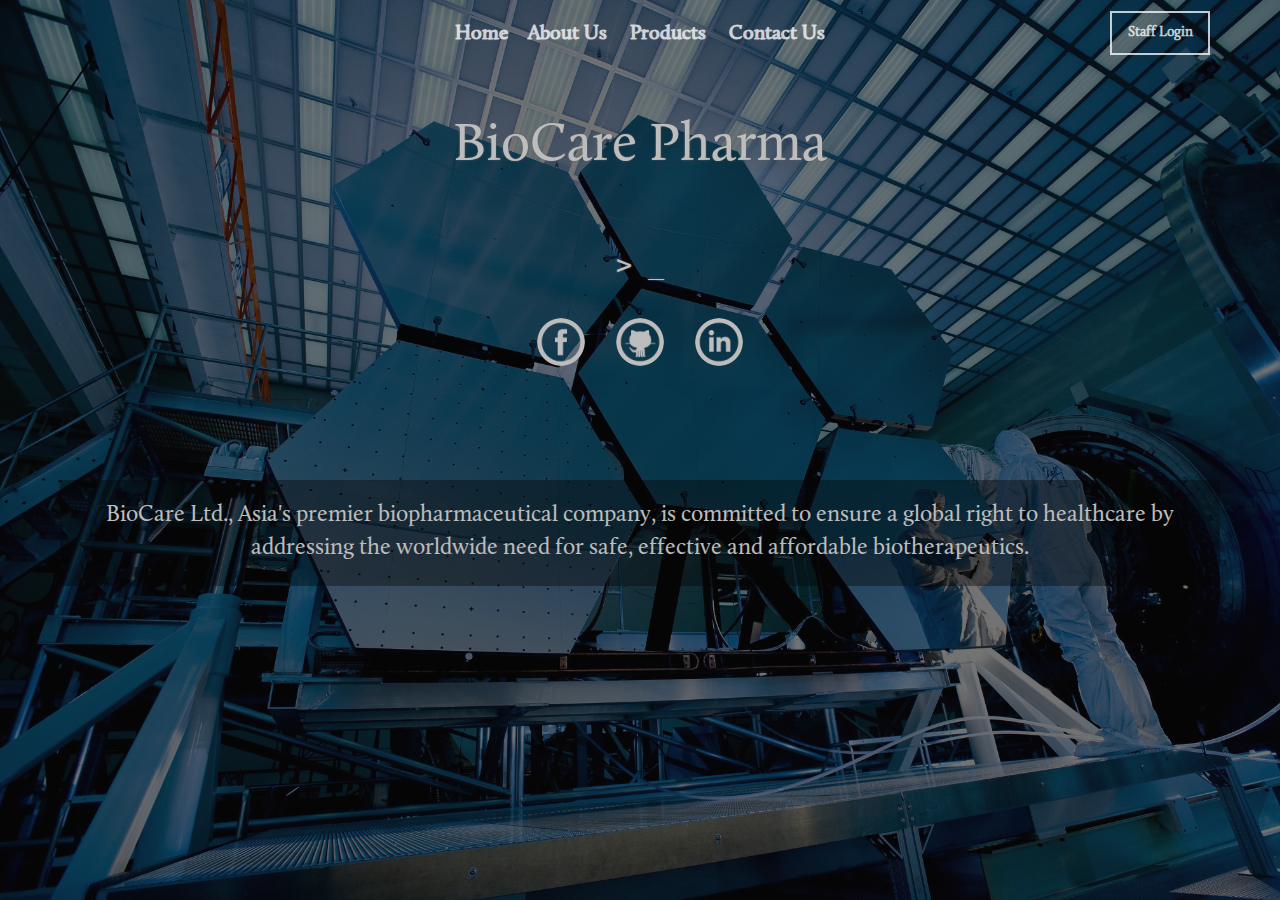
<file: index.html>
<!DOCTYPE html>

<!--Created by Aravind on 23 Oct 2017--Xcellarator Drive>

<html lang="en">

<head>
    <!--jQUERY should always come first before Bootstrap-->
<base target="_blank">
<script src="frameworks/jquery-3.2.1.js"></script>
<link rel="icon" href="images/dp.png">

<meta charset="utf-8">
<meta http-equiv="X-UA-Compatible" content="IE=edge">
<meta name="viewport" content="width=device-width, initial-scale=1" />

<title>BioCare Pharma</title>

<!----------------BOOTSTRAP----------------------->

<link rel="stylesheet" href="frameworks/bootstrap.min.css">
<!----------------GOOGLE FONTS----------------------->
<link href="https://fonts.googleapis.com/css?family=Spectral" rel="stylesheet">
<link rel="stylesheet" href="styles.css">
<link rel="stylesheet" href="frameworks/animate.min.css">
</head>

<body>
    <nav class="navbar navbar-fixed-top menu">
        <div class="container">
            <ul class="ul" align="center">
                <li><a href="javascript:void(0);" onclick="javascript:window.location.href='index.html';" class="hyperlink">Home</a>
                    <li><a href="javascript:void(0);" onclick="javascript:window.location.href='about_us.html';" class="hyperlink">About Us</a></li>
                    <li><a href="javascript:void(0);" onclick="javascript:window.location.href='products.html';" class="hyperlink">Products</a></li>
                    <li><a href="javascript:void(0);" onclick="javascript:window.location.href='contact.html';" class="hyperlink">Contact Us</a></li>
            </ul>
            <a onclick="javascript:window.location.href='login.html';">                
              <button id="login_btn" type="reset" class="btn">Staff Login</button>            
            </a>
        </div>
    </nav>





    <div ng-app="" class="container-fluid ENTIRE_PAGE">
        <div class="row">
            <div class="jumbotron col-md-12 col-sm-6 col-xs-6">

                <div class="container jumbo_text section">
                    <div class="animated fadeInDown">
                        <span id="my_name">BioCare Pharma</span>
                    </div>
                    <br><br><br>
                    <span id="my_subtitle">> </span><br><br>

                    <a href="https://www.facebook.com/rvnd.balaji" target="_blank">
                        <img id="fb" class="social animated zoomInUp img-circle" src="images/facebook.png"></img>
                    </a>

                    <a href="https://github.com/rvndbalaji" target="_blank">
                        <img id="gh" class="social  animated zoomInUp img-circle" src="images/github.png"></img>
                    </a>

                    <a href="https://www.linkedin.com/in/aravindbalaji/" target="_blank">
                        <img id="li" class="social animated zoomInUp img-circle" src="images/linkedin.png"></img>
                    </a>
                    <!--div id ="p_white"></div-->
                </div>
                <div id="desc">
                    <span>
                        BioCare Ltd., Asia's premier biopharmaceutical company, is committed to ensure a global right to healthcare by addressing the worldwide need for safe, effective and affordable biotherapeutics. 

 
                    </span>
                </div>
            </div>
        </div>


    </div>



    <script src="frameworks/angular.min.js"></script>
    <script src="scripts.js"></script>

    <!--script src="frameworks/particles.js"></script>
<script src="frameworks/particles_white.js"></script-->

</body>

</html>
</file>
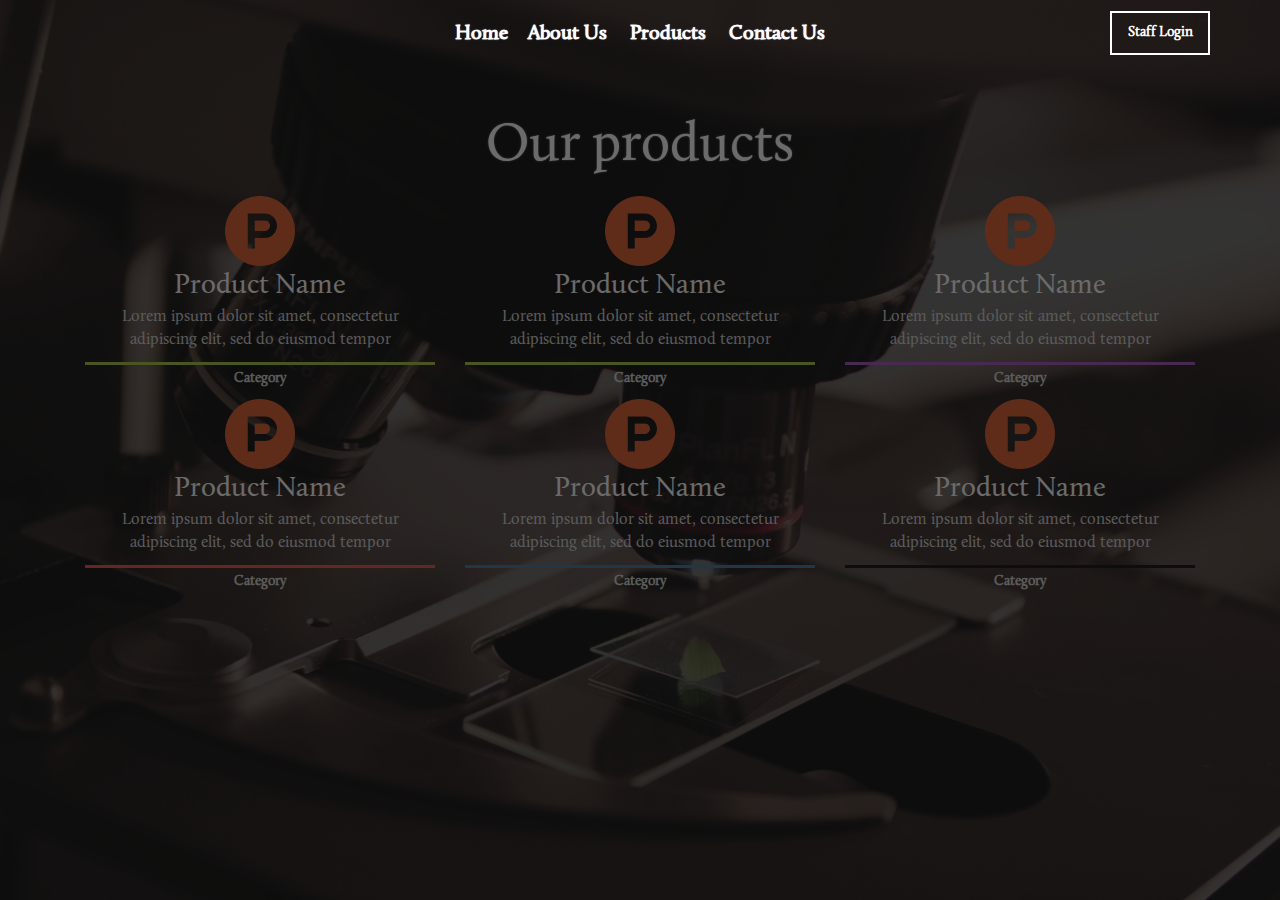
<file: products.html>
<!DOCTYPE html>

<!--Created by Aravind on 23 Oct 2017-->
<html lang="en">

<head>
    <!--jQUERY should always come first before Bootstrap-->
    <base target="_blank">
    <script src="frameworks/jquery-3.2.1.js"></script>
    <link rel="icon" href="images/dp.png">

    <meta charset="utf-8">
    <meta http-equiv="X-UA-Compatible" content="IE=edge">
    <meta name="viewport" content="width=device-width, initial-scale=1" />

    <title>Products : BioCare Pharma</title>

    <!----------------BOOTSTRAP----------------------->

    <link rel="stylesheet" href="frameworks/bootstrap.min.css">
    <!----------------GOOGLE FONTS----------------------->
    <link href="https://fonts.googleapis.com/css?family=Spectral" rel="stylesheet">
    <link rel="stylesheet" href="prod_styles.css">
    <link rel="stylesheet" href="frameworks/animate.min.css">


</head>

<body>
    <nav class="navbar navbar-fixed-top menu">
        <div class="container">
            <ul class="ul" align="center">
                <li><a href="javascript:void(0);" onclick="javascript:window.location.href='index.html';" class="hyperlink">Home</a>
                    <li><a href="javascript:void(0);" onclick="javascript:window.location.href='about_us.html';" class="hyperlink">About Us</a></li>
                    <li><a href="javascript:void(0);" onclick="javascript:window.location.href='products.html';" class="hyperlink">Products</a></li>
                    <li><a href="javascript:void(0);" onclick="javascript:window.location.href='contact.html';" class="hyperlink">Contact Us</a></li>
            </ul>

            <a onclick="javascript:window.location.href='login.html';">                
              <button id="login_btn" type="reset" class="btn">Staff Login</button>            
            </a>
        </div>
    </nav>





    <div ng-app="" class="container-fluid ENTIRE_PAGE">
        <div class="row">
            <div class="jumbotron col-md-12 col-sm-6 col-xs-6">

                <div class="container jumbo_text section">
                    <div class="animated fadeInDown">
                        <span id="my_name">Our products</span>
                    </div>
                </div>


                <div class="row">
                    <div class="container-fluid">
                        <div id="p_row1" class="proj_box row">

                            <a href="#">
                                <div class="col-md-4 proj_link">
                                    <img src="images/prod_img.png" class="img-resposive proj_img"></img>
                                    <div class="proj_title">Product Name</div>
                                    <div class="proj_desc">
                                        Lorem ipsum dolor sit amet, consectetur adipiscing elit, sed do eiusmod tempor
                                    </div>
                                    <div class="proj_lang proj_lang_android">Category</div>

                                </div>
                            </a>
                            <a href="#">
                                <div class="col-md-4 proj_link">
                                    <img src="images/prod_img.png" class="img-resposive proj_img"></img>
                                    <div class="proj_title">Product Name</div>
                                    <div class="proj_desc">
                                        Lorem ipsum dolor sit amet, consectetur adipiscing elit, sed do eiusmod tempor
                                    </div>
                                    <div class="proj_lang proj_lang_android">Category</div>

                                </div>
                            </a>
                            <a href="#">
                                <div class="col-md-4 proj_link">

                                    <img src="images/prod_img.png" class="img-resposive proj_img"></img>
                                    <div class="proj_title">Product Name</div>
                                    <div class="proj_desc">
                                        Lorem ipsum dolor sit amet, consectetur adipiscing elit, sed do eiusmod tempor
                                    </div>
                                    <div class="proj_lang proj_lang_vb">Category</div>

                                </div>
                            </a>
                        </div>
                        <!--SECOND ROW-->
                        <div id="p_row2" class="proj_box row">

                            <a href="#">
                                <div class="col-md-4 proj_link">

                                    <img src="images/prod_img.png" class="img-resposive proj_img"></img>
                                    <div class="proj_title">Product Name</div>
                                    <div class="proj_desc">
                                        Lorem ipsum dolor sit amet, consectetur adipiscing elit, sed do eiusmod tempor
                                    </div>
                                    <div class="proj_lang proj_lang_java">Category</div>

                                </div>
                            </a>


                            <a href="#">
                                <div class="col-md-4 proj_link">

                                    <img src="images/prod_img.png" class="img-resposive proj_img"></img>
                                    <div class="proj_title">Product Name</div>
                                    <div class="proj_desc">
                                        Lorem ipsum dolor sit amet, consectetur adipiscing elit, sed do eiusmod tempor
                                    </div>
                                    <div class="proj_lang proj_lang_py">Category</div>

                                </div>
                            </a>
                            <a href="#">
                                <div class="col-md-4 proj_link">

                                    <img src="images/prod_img.png" class="img-resposive proj_img"></img>
                                    <div class="proj_title">Product Name</div>
                                    <div class="proj_desc">
                                        Lorem ipsum dolor sit amet, consectetur adipiscing elit, sed do eiusmod tempor
                                    </div>
                                    <div class="proj_lang proj_lang_git">Category</div>

                                </div>
                            </a>

                        </div>

                    </div>
                </div>
            </div>
        </div>

    </div>


    <script src="frameworks/angular.min.js"></script>
    <script src="scripts.js"></script>

    <!--script src="frameworks/particles.js"></script>
<script src="frameworks/particles_white.js"></script-->

</body>

</html>
</file>
<file: styles.css>
@font-face {
    font-family: 'Calluna';
    src: url('fonts/Calluna.eot');
    /* IE9 Compat Modes */
    src: url('fonts/Calluna.eot?#iefix') format('embedded-opentype'), /* IE6-IE8 */
    url('fonts/Calluna.woff') format('woff'), /* Modern Browsers */
    url('Calluna.ttf') format('truetype'), /* Safari, Android, iOS */
    url('Calluna.svg#svgFontName') format('svg');
    /* Legacy iOS */
}

.ENTIRE_PAGE {
    display: none;
    opacity: 0;
    -webkit-animation: appear 1s normal;
    animation: appear 1s normal;
}



.jumbotron {
    text-align: center;
    background-color: transparent;
    border-radius: 0 !important;
    min-height: 100vh;
    min-width: 100vw;
    margin-bottom: 0;
    background-repeat: no-repeat;
    background-attachment: fixed;
    background-size: cover;
    background-image: url(images/main_banner.jpeg);
    background-color: rgba(0, 0, 0, 0.4);
    background-blend-mode: multiply;
}

.jumbo_text {
    color: white;
    text-shadow: 0 0 0.2rem gray;
}

#my_name {
    font-size: 390%;
}



.img-circle:hover {
    -webkit-box-shadow: 0 0 0.5em 0.1em white;
    box-shadow: 0 0 0.5em 0.1em white;
}

.img-circle {
    position: relative;
    z-index: 3;
    margin: 1em;
    -webkit-transition: 0.3s -webkit-box-shadow;
    transition: 0.3s -webkit-box-shadow;
    transition: 0.3s box-shadow;
    transition: 0.3s box-shadow, 0.3s -webkit-box-shadow;
}

.animated {
    -webkit-animation-delay: 1s;
    animation-delay: 1s;
}

#my_subtitle {
    font-family: monospace, monospace;
    font-size: 190%;
}

#my_subtitle:after {
    content: "_";
    opacity: 1;
    -webkit-animation: cursor 1s infinite;
    animation: cursor 1s infinite;
}

@keyframes appear {
    0% {
        opacity: 0.0;
    }
    100% {
        opacity: 1.0;
    }
}

@keyframes cursor {
    0% {
        opacity: 0.0;
    }
    50% {
        opacity: 1.0;
    }
    100% {
        opacity: 0;
    }
}

li {
    display: -webkit-inline-box;
    display: -ms-inline-flexbox;
    display: inline-flex;
}

li a {
    font-weight: bold;
    font-family: 'Calluna';
    font-family: 'Calluna';
}

li a:hover,
li a:active,
li a:focus,
li a:visited {
    color: white;
}

.row a:hover,
.row a:active,
.row a:focus,
.row a:visited {
    color: white;
}

a:hover,
a:active,
a:focus,
a:visited {
    text-decoration: none;
}

.hyperlink {
    margin-top: 1rem;
    padding: 1rem;
    font-size: 2rem;
    z-index: 4;
    position: relative;
    cursor: pointer;
    cursor: hand;
    text-shadow: 0 0 0.1rem white;
    border-bottom: 2px solid transparent;
    -webkit-transition: border 400ms;
    transition: border 400ms;
    color: #ffffff;
}

.hyperlink:hover {
    text-shadow: 0 0 0.3rem white;
    color: #ffffff;
    text-decoration: none;
    border-bottom: 2px solid #ffffff;
}

.navbar-fixed-top {
    position: absolute;
}

.ul {
    padding: 0;
}

body {
    font-family: 'Calluna';
    overflow-x: hidden;
    background: #151515;
}

.section {
    margin-top: 6rem;
}


.btn {
    margin-left: 2.1rem;
    background-color: transparent;
    border: 0.2rem solid white;
    border-radius: 0%;
    color: white;
    -webkit-transition: color 400ms;
    transition: color 400ms;
    -webkit-transition: background 400ms;
    transition: background 400ms;
    font-weight: bold;
    padding: 1rem;
    width: 35%;
}

.btn:hover {
    color: black;
    background-color: white;
}

@-webkit-keyframes spin {
    0% {
        -webkit-transform: rotate(0deg);
        transform: rotate(0deg);
    }
    100% {
        -webkit-transform: rotate(360deg);
        transform: rotate(360deg);
    }
}

.menu {
    opacity: 0;
    display: none;
}

@keyframes float {
    0% {
        -webkit-transform: translateY(0%);
        transform: translateY(0%);
    }
    50% {
        -webkit-transform: translateY(-10%);
        transform: translateY(-10%);
    }
    100% {
        -webkit-transform: translateY(0%);
        transform: translateY(0%);
    }
}


#login_btn {
    float: right;
    width: 10rem;
    margin-top: -6rem;
}

#desc {
    padding: 2rem;
    background-color: rgba(0, 0, 0, 0.4);
    margin-top: 10rem;
    color: white;
    font-family: 'Calluna', sans-serif;
    font-size: 2.3rem;
}
</file>
<file: prod_styles.css>
@font-face {
    font-family: 'Calluna';
    src: url('fonts/Calluna.eot');
    /* IE9 Compat Modes */
    src: url('fonts/Calluna.eot?#iefix') format('embedded-opentype'), /* IE6-IE8 */
    url('fonts/Calluna.woff') format('woff'), /* Modern Browsers */
    url('Calluna.ttf') format('truetype'), /* Safari, Android, iOS */
    url('Calluna.svg#svgFontName') format('svg');
    /* Legacy iOS */
}

.ENTIRE_PAGE {
    display: none;
    opacity: 0;
    -webkit-animation: appear 1s normal;
    animation: appear 1s normal;
}


.jumbotron {
    text-align: center;
    background-color: transparent;
    border-radius: 0 !important;
    min-height: 100vh;
    min-width: 100vw;
    margin-bottom: 0;
    background-repeat: no-repeat;
    background-attachment: fixed;
    background-size: cover;
    background-image: url(images/prod_banner.jpeg);
    background-color: rgba(0, 0, 0, 0.6);
    background-blend-mode: multiply;
}

.jumbo_text {
    color: white;
    text-shadow: 0 0 0.2rem gray;
}

#my_name {
    font-size: 390%;
}

.animated {
    -webkit-animation-delay: 1s;
    animation-delay: 1s;
}

/*START OF ABOUT.HTML*/

@keyframes appear {
    0% {
        opacity: 0.0;
    }
    100% {
        opacity: 1.0;
    }
}

@keyframes cursor {
    0% {
        opacity: 0.0;
    }
    50% {
        opacity: 1.0;
    }
    100% {
        opacity: 0;
    }
}

li {
    display: -webkit-inline-box;
    display: -ms-inline-flexbox;
    display: inline-flex;
}

li a {
    font-weight: bold;
    font-family: 'Calluna';
    font-family: 'Calluna';
}

li a:hover,
li a:active,
li a:focus,
li a:visited {
    color: white;
}

.row a:hover,
.row a:active,
.row a:focus,
.row a:visited {
    color: white;
}

.proj_link a:hover,
.proj_link a:active,
.proj_link a:focus,
.proj_link a:visited {
    color: black;
}

a:hover,
a:active,
a:focus,
a:visited {
    text-decoration: none;
}

.hyperlink {
    margin-top: 1rem;
    padding: 1rem;
    font-size: 2rem;
    z-index: 4;
    position: relative;
    cursor: pointer;
    cursor: hand;
    text-shadow: 0 0 0.1rem white;
    border-bottom: 2px solid transparent;
    -webkit-transition: border 400ms;
    transition: border 400ms;
    color: #ffffff;
}

.hyperlink:hover {
    text-shadow: 0 0 0.3rem white;
    color: #ffffff;
    text-decoration: none;
    border-bottom: 2px solid #ffffff;
}

.navbar-fixed-top {
    position: absolute;
}

.ul {
    padding: 0;
}

body {
    font-family: 'Calluna';
    overflow-x: hidden;
    background: #151515;
}

.section {
    margin-top: 6rem;
}


.btn {
    margin-left: 2.1rem;
    background-color: transparent;
    border: 0.2rem solid white;
    border-radius: 0%;
    color: white;
    -webkit-transition: color 400ms;
    transition: color 400ms;
    -webkit-transition: background 400ms;
    transition: background 400ms;
    font-weight: bold;
    padding: 1rem;
    width: 35%;
}

.btn:hover {
    color: black;
    background-color: white;
}

#login_btn {
    float: right;
    width: 10rem;
    margin-top: -6rem;
}


.section {
    margin-top: 6rem;
}


.proj_desc {
    font-size: 115%;
    padding-bottom: 1rem;
    padding-left: 1rem;
    padding-right: 1rem;
}

.proj_title {
    font-size: 200%;
    color: white;
}

.proj_box {
    margin: 1rem;

}

.proj_img {
    max-height: 7rem;
}

.proj_lang_vb {
    border-top: solid rgb(161, 76, 183);
}

.proj_lang_android {
    border-top: solid rgb(164, 198, 57);
}

.proj_link {
    color: lightgray;
    -webkit-transition: background 400ms;
    transition: background 400ms;
}

.proj_link:hover {
    background-color: rgba(0, 0, 0, 0.3);
}

.proj_lang_java {
    border-top: solid rgb(244, 67, 54);
}

.proj_lang_py {
    border-top: solid rgb(53, 114, 165);
}

.proj_lang {
    font-weight: bold;
    padding-top: 0.4rem;
}

.proj_lang_git {
    border-top: solid black;
}
</file>
